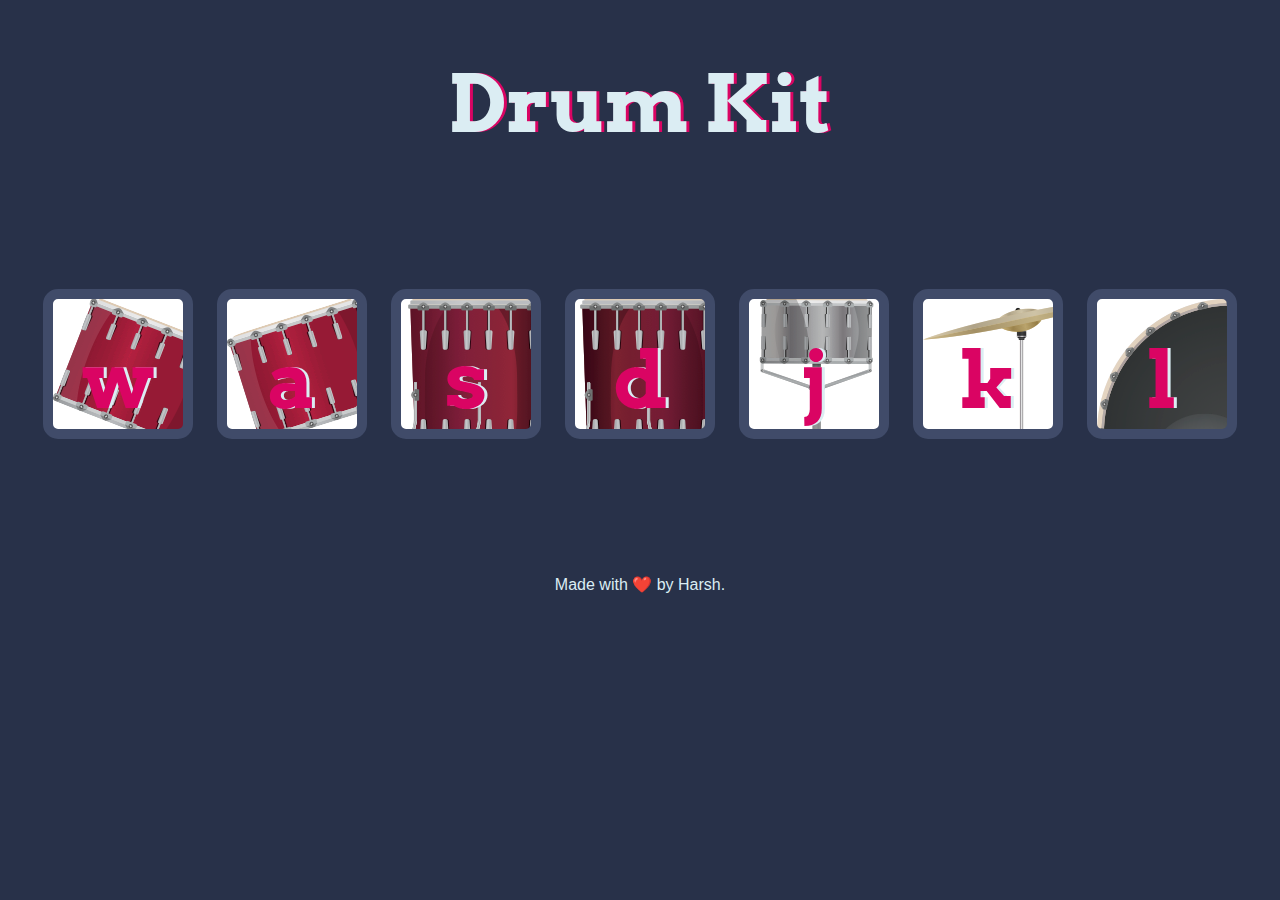
<file: index.html>
<!DOCTYPE html>
<html lang="en" dir="ltr">

<head>
  <meta charset="utf-8">
  <title>Drum Kit</title>
  <link rel="stylesheet" href="styles.css">
  <link href="https://fonts.googleapis.com/css?family=Arvo" rel="stylesheet">
</head>

<body>

  <h1 id="title">Drum Kit</h1>
  <div class="set" onmouseover="mousehover_in(this)" onmouseout="mousehover_out(this)">
    <button class="w drum">w</button>
    <button class="a drum">a</button>
    <button class="s drum">s</button>
    <button class="d drum">d</button>
    <button class="j drum">j</button>
    <button class="k drum">k</button>
    <button class="l drum">l</button>
  </div>

  <p id="hover-text" class="hover"></p>

  <script src="index.js"></script>

  <footer>
    Made with ❤️ by Harsh.
  </footer>
</body>

</html>
</file>
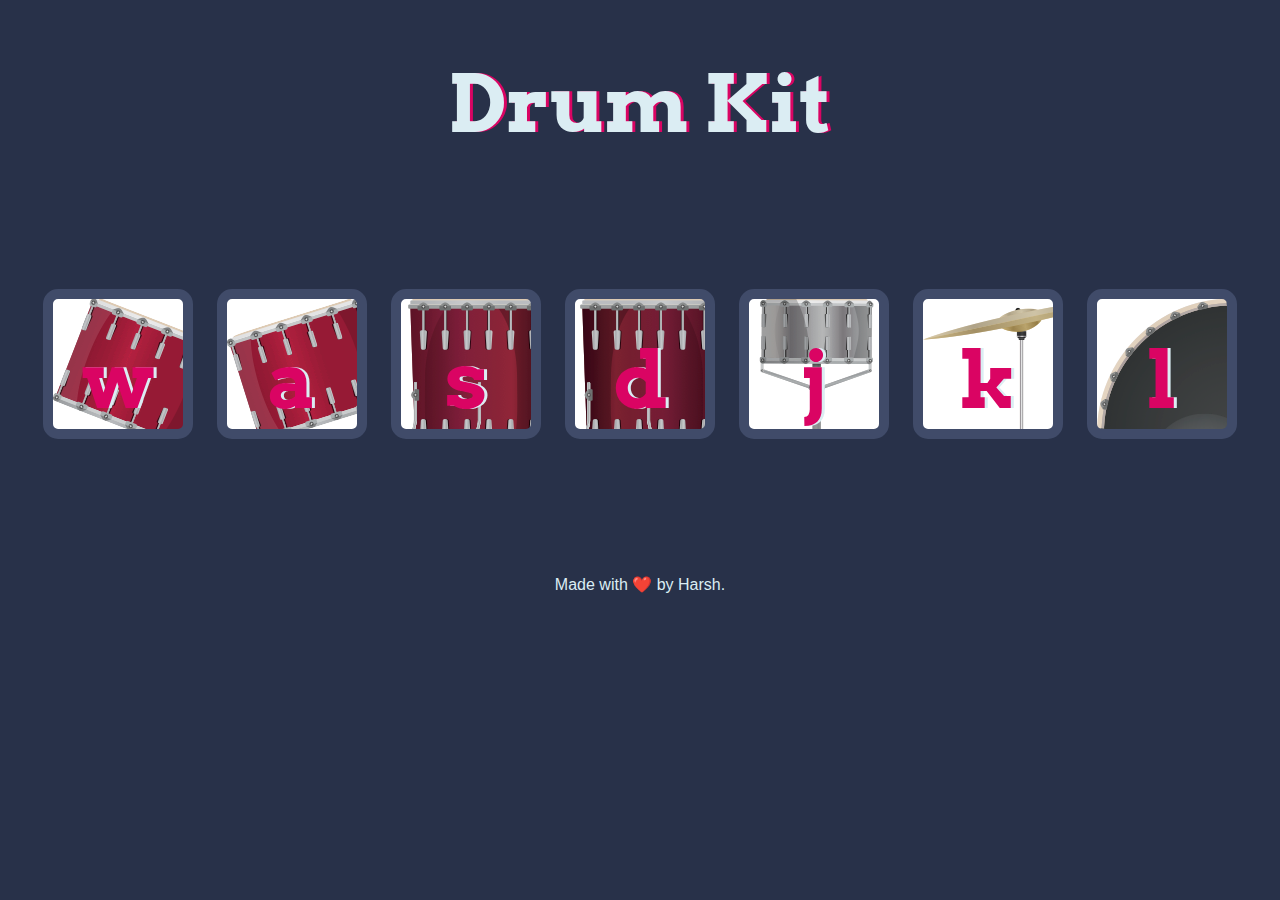
<file: myDrum/index.html>
<!DOCTYPE html>
<html lang="en" dir="ltr">

<head>
  <meta charset="utf-8">
  <title>Drum Kit</title>
  <link rel="stylesheet" href="styles.css">
  <link href="https://fonts.googleapis.com/css?family=Arvo" rel="stylesheet">
</head>

<body>

  <h1 id="title">Drum Kit</h1>
  <div class="set">
    <button class="w drum">w</button>
    <button class="a drum">a</button>
    <button class="s drum">s</button>
    <button class="d drum">d</button>
    <button class="j drum">j</button>
    <button class="k drum">k</button>
    <button class="l drum">l</button>
  </div>

  <script src="index.js"></script>

  <footer>
    Made with ❤️ by Harsh.
  </footer>
</body>

</html>
</file>
<file: styles.css>
body {
  text-align: center;
  background-color: #283149;
}

h1 {
  font-size: 5rem;
  color: #DBEDF3;
  font-family: "Arvo", cursive;
  text-shadow: 3px 0 #DA0463;

}

footer {
  color: #DBEDF3;
  font-family: sans-serif;
}

.w {
  background-image: url("tom1.png");
}

.a {
  background-image: url("tom2.png");
}

.s {
  background-image: url("tom3.png");
}

.d {
  background-image: url("tom4.png");
}

.j {
  background-image: url("snare.png");
}

.k {
  background-image: url("crash.png");
}

.l {
  background-image: url("kick.png");
}


.set {
  margin: 10% auto;
}

.game-over {
  background-color: red;
  opacity: 0.8;
}

.pressed {
  box-shadow: 0 3px 4px 0 #DBEDF3;
  opacity: 0.5;
}

.red {
  color: red;
}

.drum {
  outline: none;
  border: 10px solid #404B69;
  font-size: 5rem;
  font-family: 'Arvo', cursive;
  line-height: 2;
  font-weight: 900;
  color: #DA0463;
  text-shadow: 3px 0 #DBEDF3;
  border-radius: 15px;
  display: inline-block;
  width: 150px;
  height: 150px;
  text-align: center;
  margin: 10px;
  background-color: white;
}

.hover{
  text-align: center;
  color: yellow;
  font-family: cursive;
  font-size: 13px;
}
</file>
<file: myDrum/styles.css>
body {
  text-align: center;
  background-color: #283149;
}

h1 {
  font-size: 5rem;
  color: #DBEDF3;
  font-family: "Arvo", cursive;
  text-shadow: 3px 0 #DA0463;

}

footer {
  color: #DBEDF3;
  font-family: sans-serif;
}

.w {
  background-image: url("tom1.png");
}

.a {
  background-image: url("tom2.png");
}

.s {
  background-image: url("tom3.png");
}

.d {
  background-image: url("tom4.png");
}

.j {
  background-image: url("snare.png");
}

.k {
  background-image: url("crash.png");
}

.l {
  background-image: url("kick.png");
}

.set {
  margin: 10% auto;
}

.game-over {
  background-color: red;
  opacity: 0.8;
}

.pressed {
  box-shadow: 0 3px 4px 0 #DBEDF3;
  opacity: 0.5;
}

.red {
  color: red;
}

.drum {
  outline: none;
  border: 10px solid #404B69;
  font-size: 5rem;
  font-family: 'Arvo', cursive;
  line-height: 2;
  font-weight: 900;
  color: #DA0463;
  text-shadow: 3px 0 #DBEDF3;
  border-radius: 15px;
  display: inline-block;
  width: 150px;
  height: 150px;
  text-align: center;
  margin: 10px;
  background-color: white;
}
</file>
